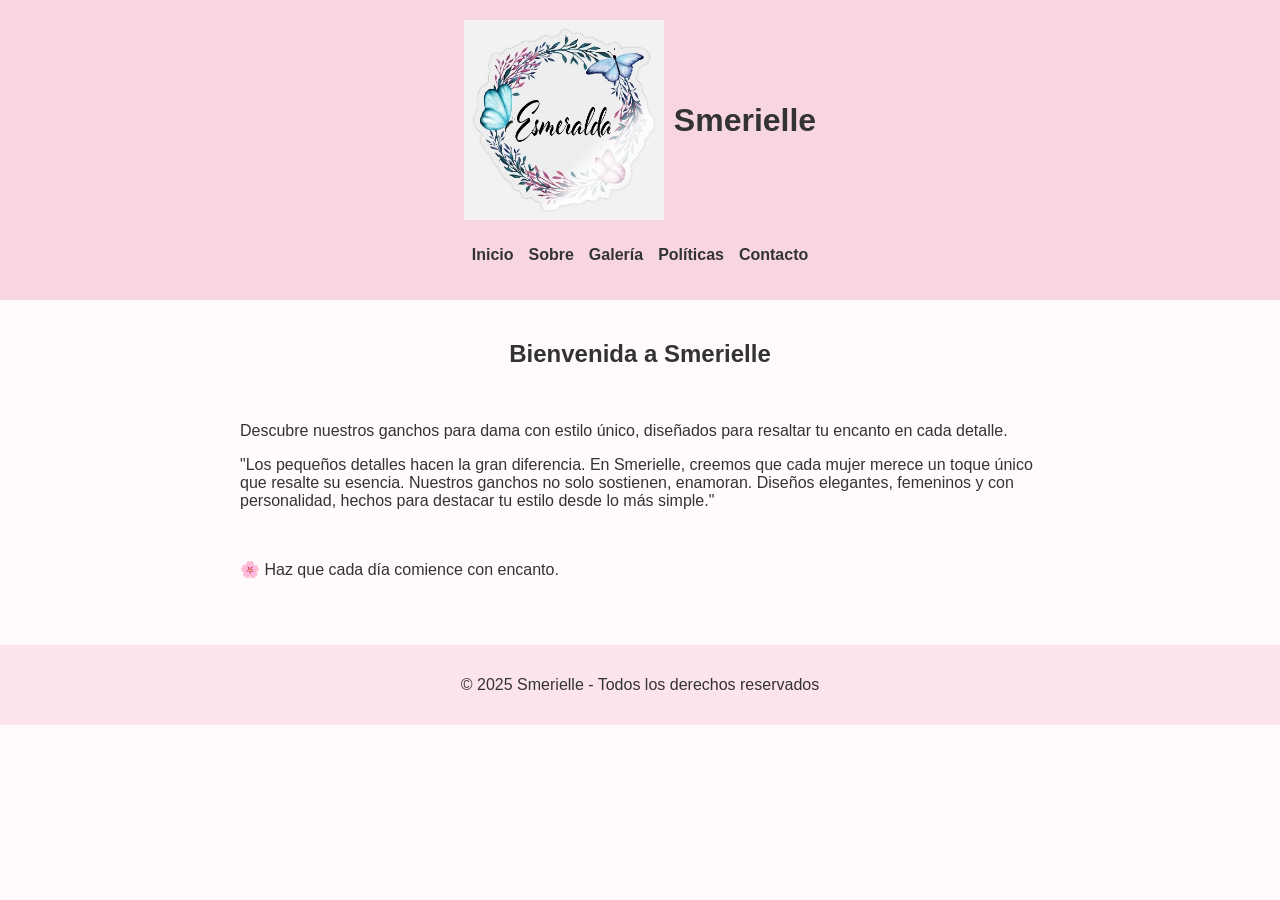
<file: index.html>
<!DOCTYPE html>
<html lang="es">
<head>
  <meta charset="UTF-8" />
  <meta name="viewport" content="width=device-width, initial-scale=1.0" />
  <title>Encanto Hook - Inicio</title>
  <link rel="stylesheet" href="style.css" />
</head>
<body>
  <header>
    <div class="logo-container">
      <img src="logoG.jpg" alt="Smerielle" class="logo">
      <h1>Smerielle</h1>
    </div>
    <nav>
      <ul>
        <li><a href="index.html">Inicio</a></li>
        <li><a href="sobre.html">Sobre</a></li>
        <li><a href="galeria.html">Galería</a></li>
        <li><a href="politicas.html">Políticas</a></li>
        <li><a href="contacto.html">Contacto</a></li>
      </ul>
    </nav>
  </header>
  <main>
    <section>
      <h2><center>Bienvenida a Smerielle </center></h2><br>
      <p>Descubre nuestros ganchos para dama con estilo único, diseñados para resaltar tu encanto en cada detalle.</p>
      <p> "Los pequeños detalles hacen la gran diferencia.
        En Smerielle, creemos que cada mujer merece un toque único que resalte su esencia.
        Nuestros ganchos no solo sostienen, enamoran.
        Diseños elegantes, femeninos y con personalidad, hechos para destacar tu estilo desde lo más simple."</p> <br>
        
        <p>🌸 Haz que cada día comience con encanto.</p>
    </section>
  </main>
  <footer>
    <p>&copy; 2025 Smerielle - Todos los derechos reservados</p>
  </footer>
</body>
</html>
</file>
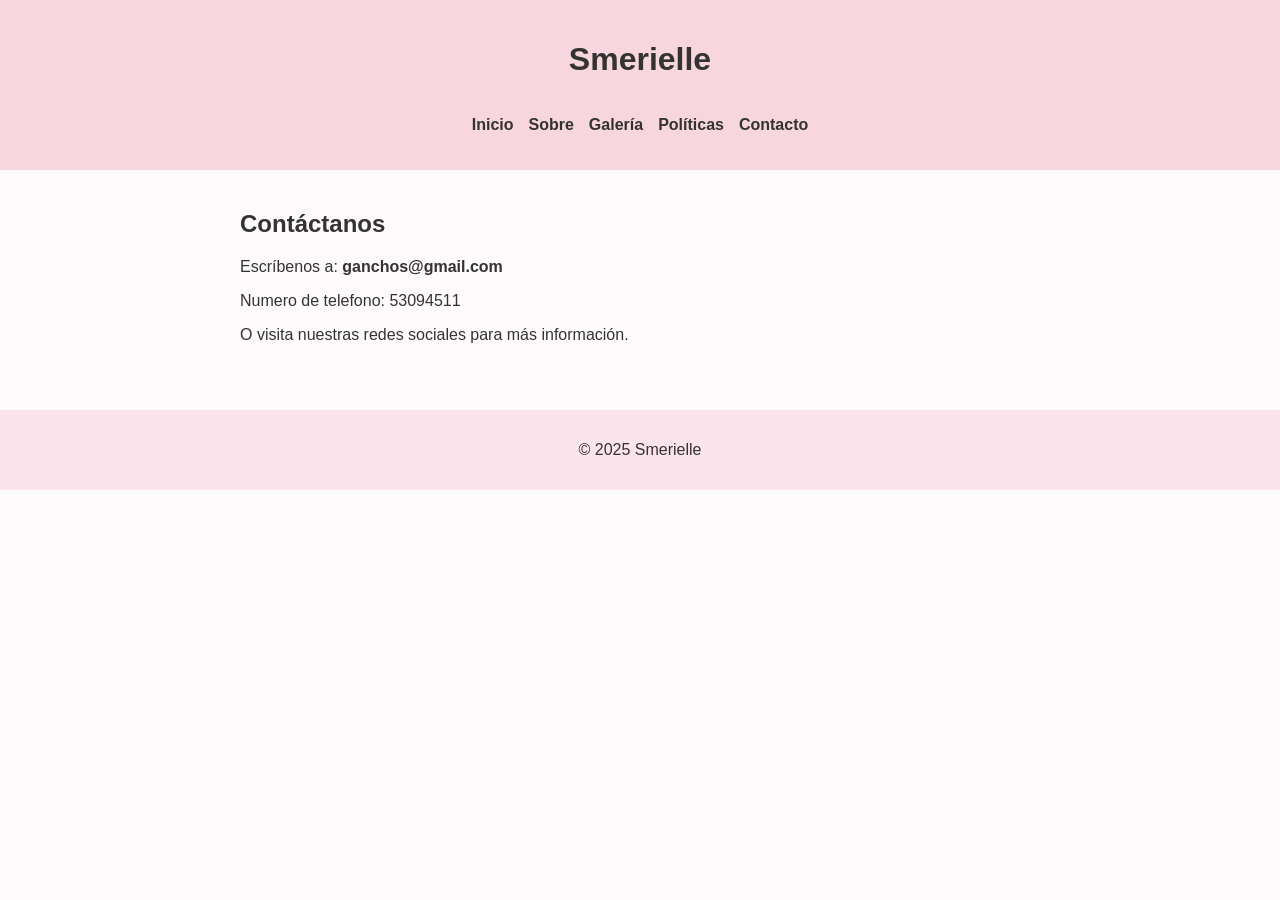
<file: contacto.html>
<!DOCTYPE html>
<html lang="es">
<head>
  <meta charset="UTF-8">
  <meta name="viewport" content="width=device-width, initial-scale=1.0">
  <title>Contacto - Smerielle  </title>
  <link rel="stylesheet" href="style.css">
</head>
<body>
  <header>
    <h1>Smerielle    </h1>
    <nav>
      <ul>
        <li><a href="index.html">Inicio</a></li>
        <li><a href="sobre.html">Sobre</a></li>
        <li><a href="galeria.html">Galería</a></li>
        <li><a href="politicas.html">Políticas</a></li>
        <li><a href="contacto.html">Contacto</a></li>
      </ul>
    </nav>
  </header>
  <main>
    <section>
      <h2>Contáctanos</h2>
      <p>Escríbenos a: <strong>ganchos@gmail.com</strong></p>
      <p>Numero de telefono: 53094511</p>
      <p>O visita nuestras redes sociales para más información.</p>
    </section>
  </main>
  <footer>
    <p>&copy; 2025 Smerielle    </p>
  </footer>
</body>
</html>
</file>
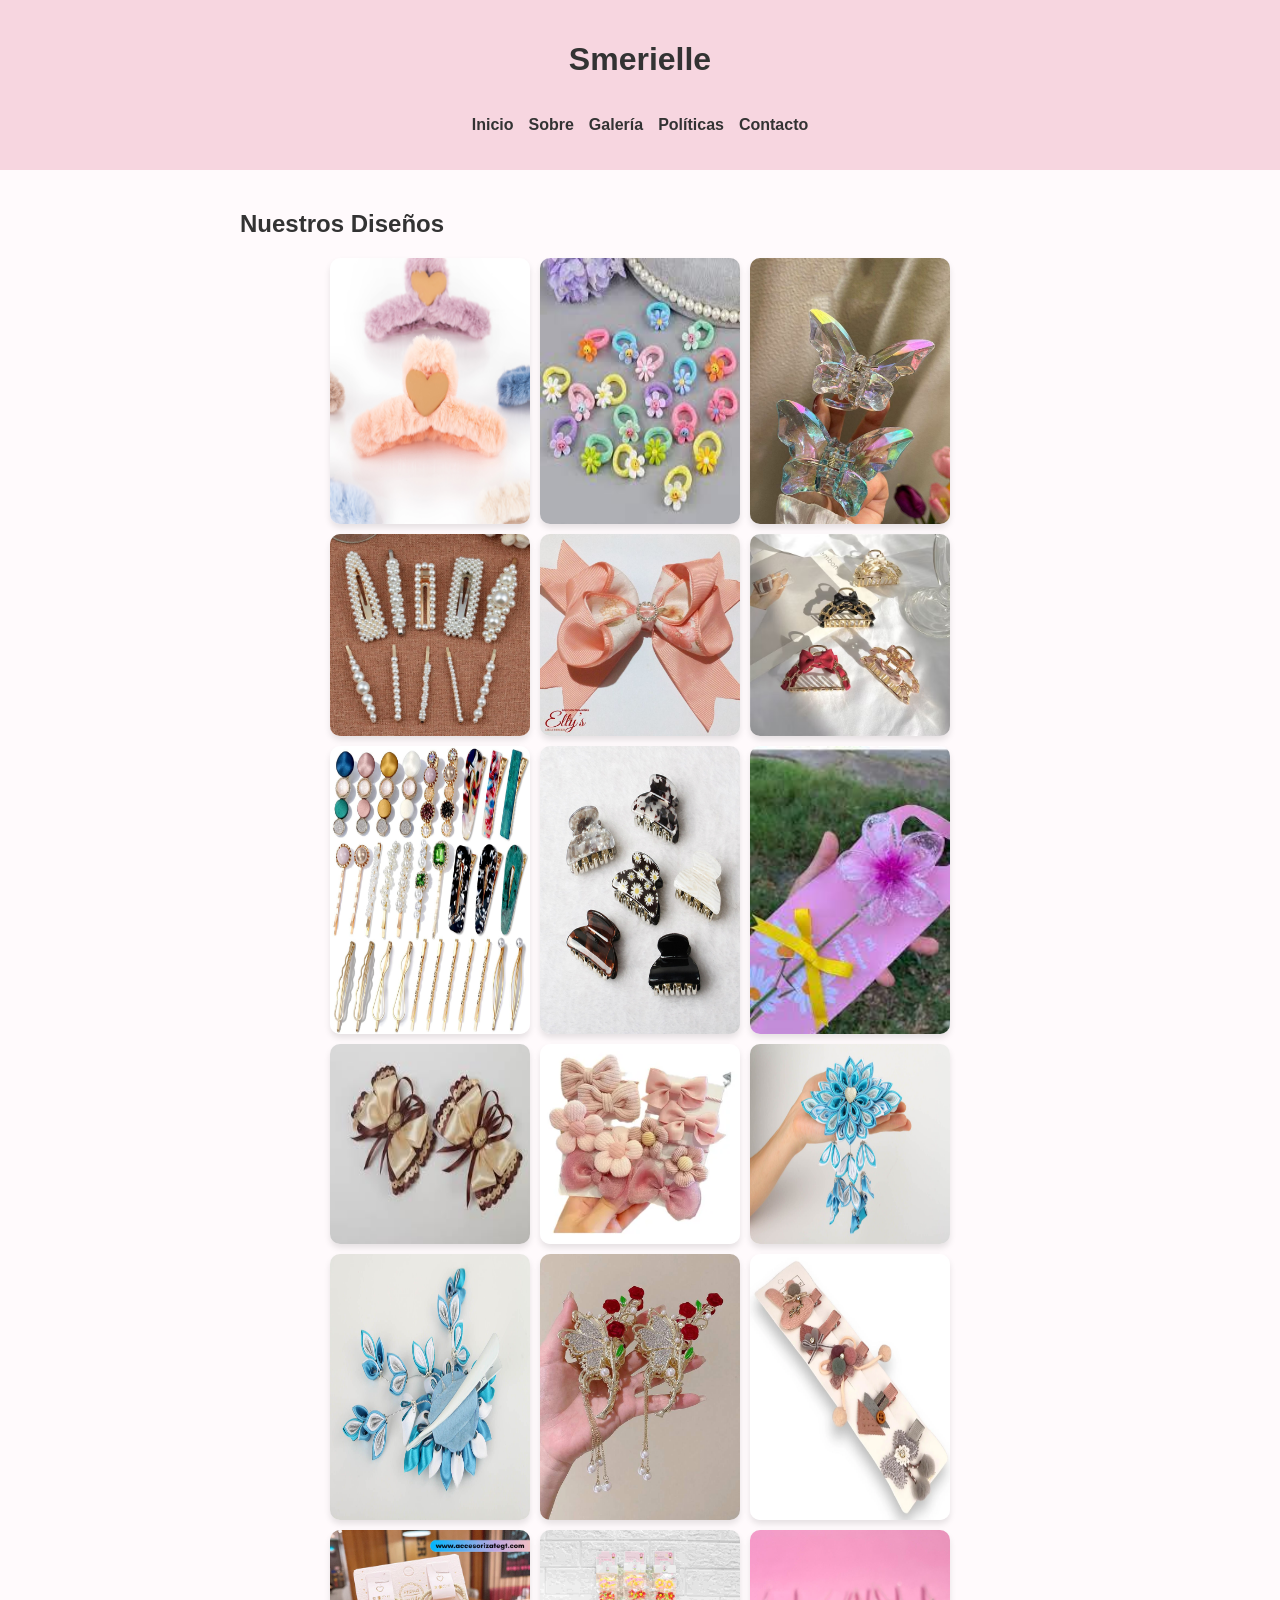
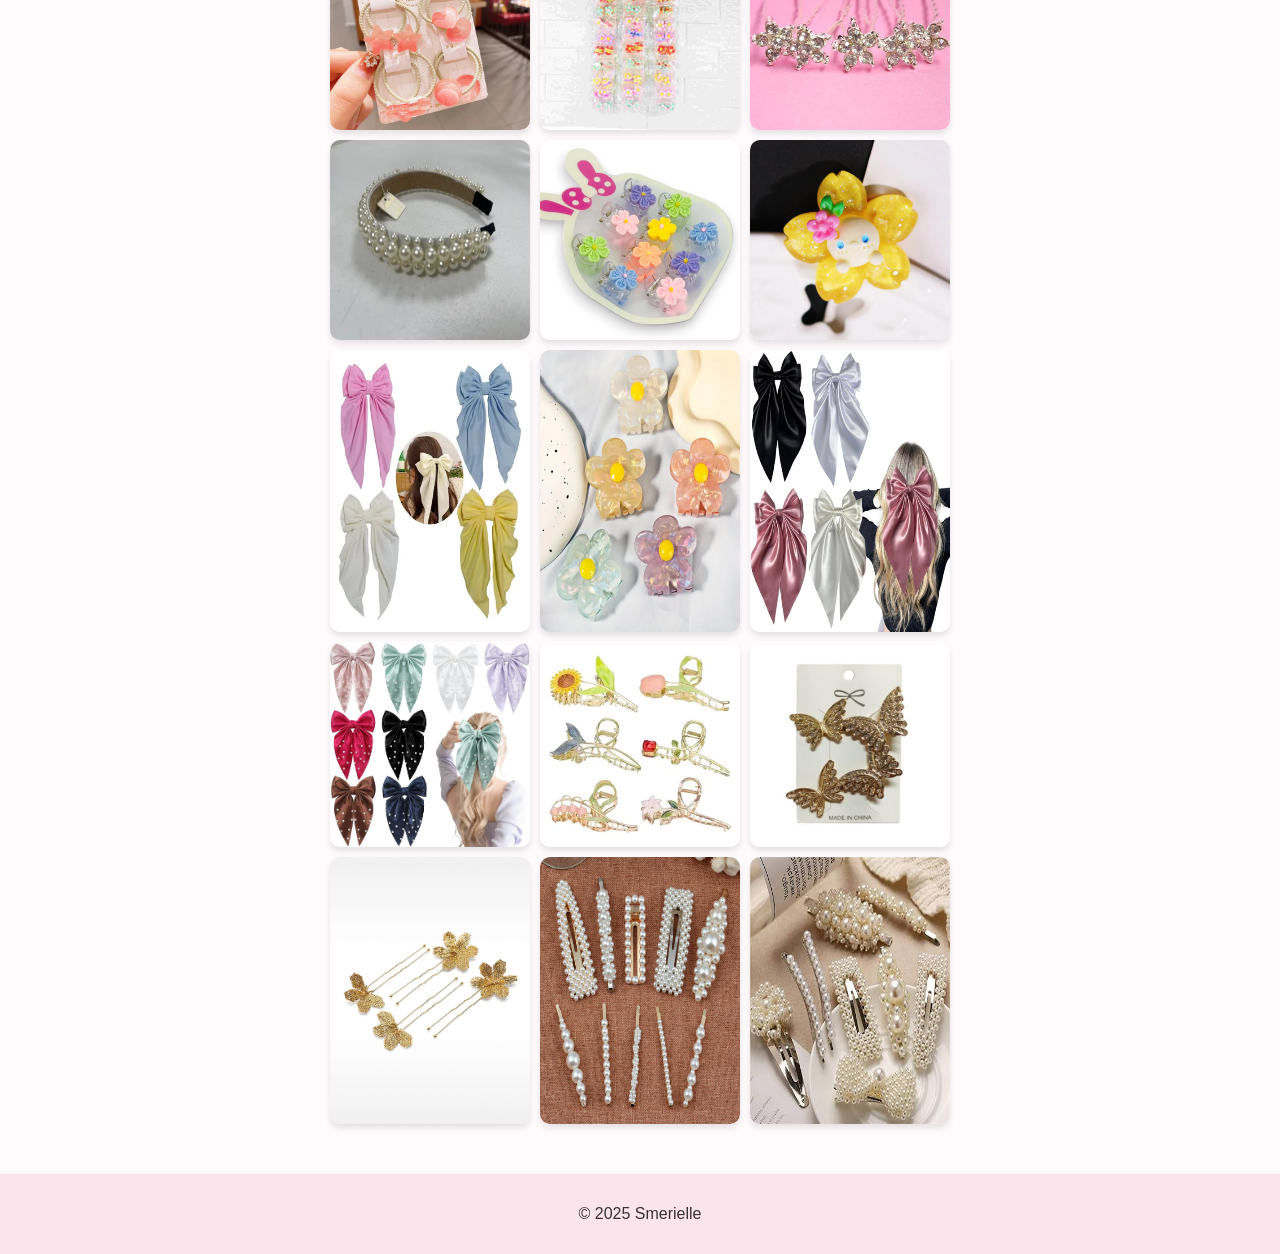
<file: galeria.html>
<!DOCTYPE html>
<html lang="es">
<head>
  <meta charset="UTF-8">
  <meta name="viewport" content="width=device-width, initial-scale=1.0">
  <title>Galería - Smerielle  </title>
  <link rel="stylesheet" href="style.css">
</head>
<body>
  <header>
    <h1>Smerielle    </h1>
    <nav>
      <ul>
        <li><a href="index.html">Inicio</a></li>
        <li><a href="sobre.html">Sobre</a></li>
        <li><a href="galeria.html">Galería</a></li>
        <li><a href="politicas.html">Políticas</a></li>
        <li><a href="contacto.html">Contacto</a></li>
      </ul>
    </nav>
  </header>
  <main>
    <section>
      <h2>Nuestros Diseños</h2>
      <div class="galeria">
        <img src="gancho1.jpg" />
        <img src="gancho2.jpeg"/>
        <img src="gancho3.jpg" />
        <img src="gancho4.jpg">
        <img src="gancho5.jpg"/>
        <img src="gancho6.jpg"/>
        <img src="gancho7.jpg"/>
        <img src="gancho8.jpeg"/>
        <img src="gancho9.jpeg"/>
        <img src="gancho10.jpeg"/>
        <img src="gancho11.jpg"/>
        <img src="gancho12.jpg"/>
        <img src="gancho13.jpg"/>
        <img src="gancho14.jpg"/>
        <img src="gancho15.webp"/>
        <img src="gancho16.webp"/>
        <img src="gancho17.jpg"/>
        <img src="gancho18.jpg"/>
        <img src="gancho19.webp"/>
        <img src="gancho20.webp"/>
        <img src="gancho21.webp"/>
        <img src="gancho22.webp"/>
        <img src="gancho23.webp"/>
        <img src="gancho24.jpg"/>
        <img src="gancho25.jpg"/>
        <img src="gancho26.webp"/>
        <img src="gancho27.jpg"/>
        <img src="gancho28.webp"/>
        <img src="gancho29.jpg"/>
        <img src="gancho30.jpg"/>
      </div>
    </section>
  </main>
  <footer>
    <p>&copy; 2025 Smerielle </p>
  </footer>
</body>
</html>
</file>
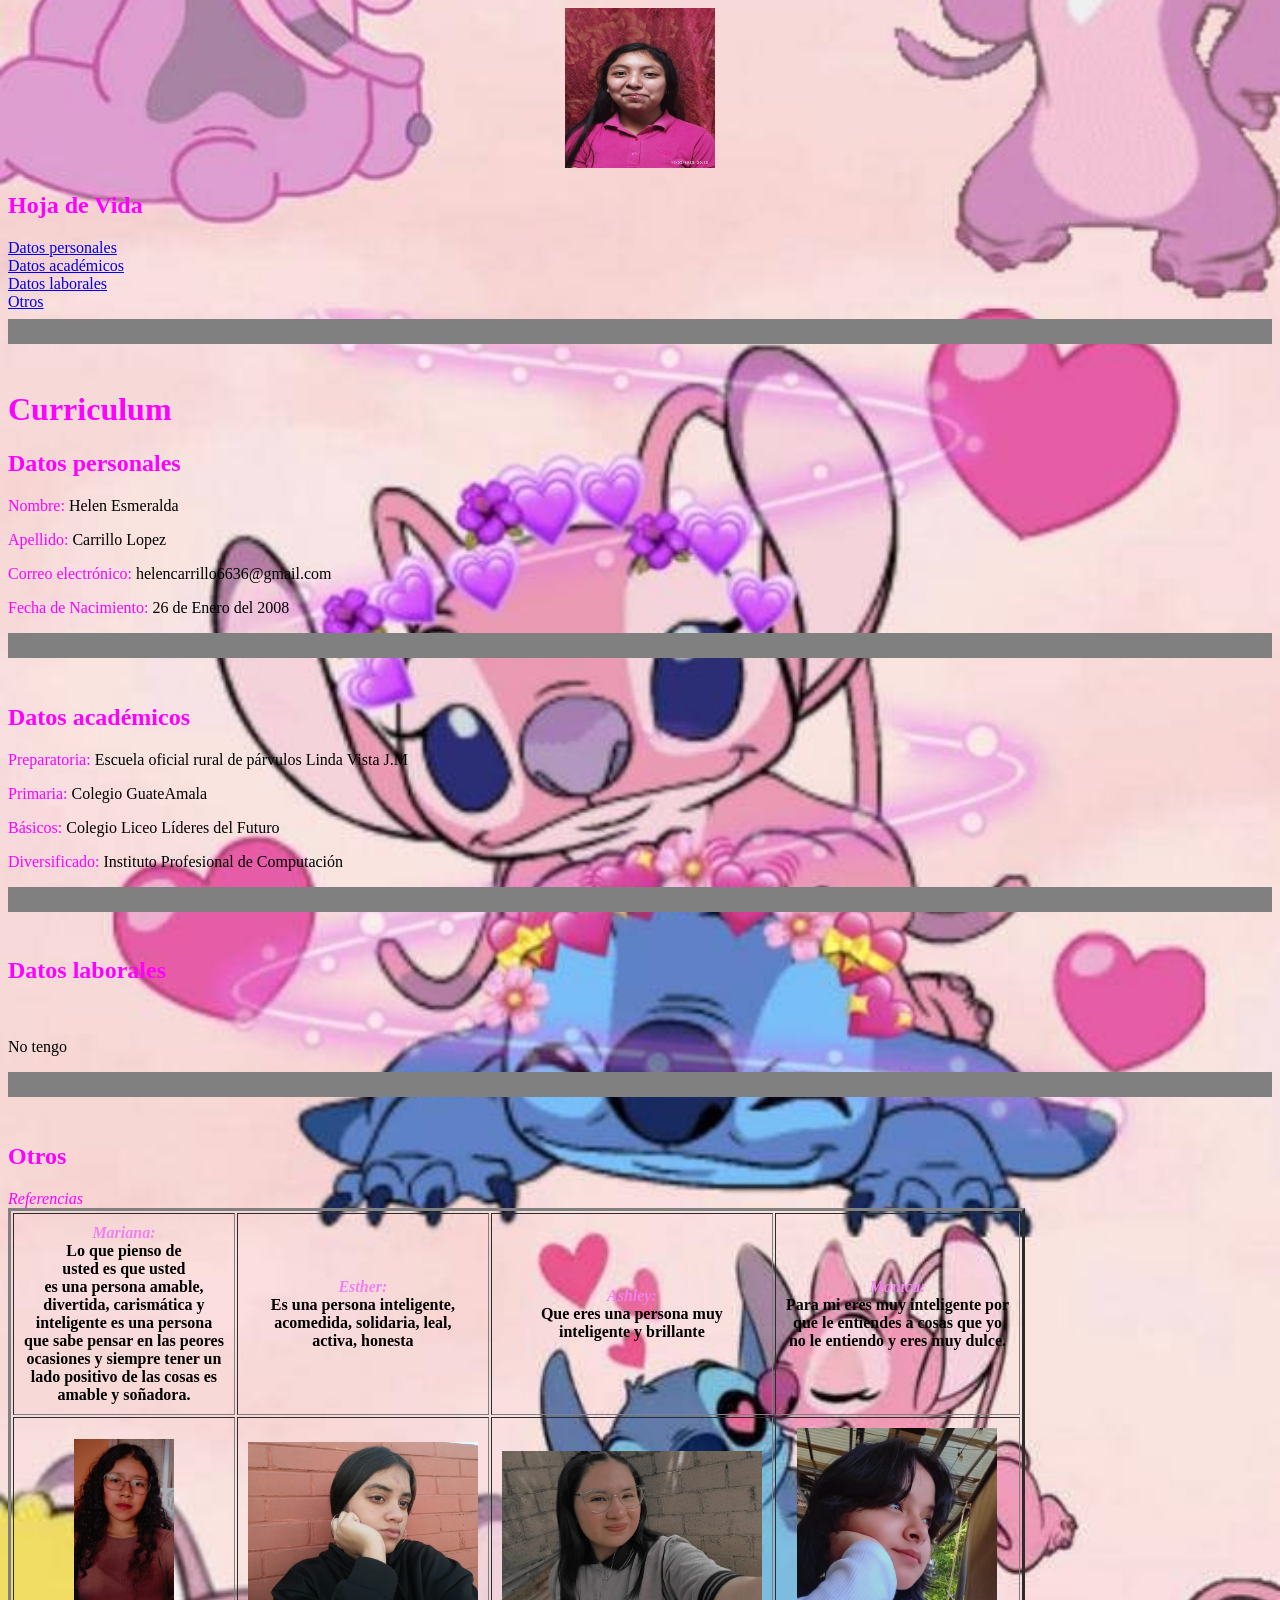
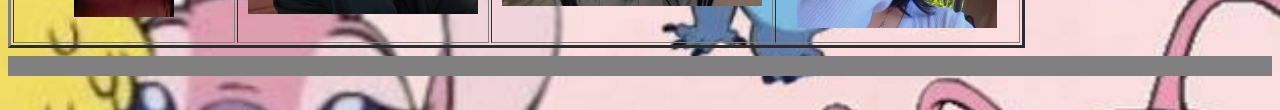
<file: HOJADEVIDA.html>
<!DOCTYPE html>
<html lang="en">
<head>
    <meta charset="UTF-8">
    <meta name="viewport" content="width=device-width, initial-scale=1.0">
    <title>Curriculum</title>
    <style>
        body {
            background-image: url('fondo.jpg');
            background-size: cover;
            background-position: center;
        }
        #menu {
            margin-top: 20px;
        }
        h1, h2 {
            color: magenta;
    
        }
        th, td {
            padding: 10px;
            text-align: center;
        }
    </style>
</head>
<body>
    <center>
    <img src="Yop.jpg" height="160" width="150" />
    </center>
    <div id="menu">
        <h2>Hoja de Vida</h2>

        <a href="#persona">Datos personales</a><br>
        <a href="#estudios">Datos académicos</a><br>
        <a href="#labor">Datos laborales</a><br>
        <a href="#otros">Otros</a><br>
        <hr size="25" noshade><br>
    </div>

    <h1>Curriculum</h1>

    <a id="persona">
        <h2>Datos personales</h2>
    </a>
    <p><font color="magenta">Nombre:</font> Helen Esmeralda</p>
    <p><font color="magenta">Apellido:</font> Carrillo Lopez</p>
    <p><font color="magenta">Correo electrónico:</font> helencarrillo6636@gmail.com</p>
    <p><font color="magenta">Fecha de Nacimiento:</font> 26 de Enero del 2008</p>
    <hr size="25" noshade><br>

    <a id="estudios">
        <h2>Datos académicos</h2>
    </a>
    <p><font color="magenta">Preparatoria:</font> Escuela oficial rural de párvulos Linda Vista J.M</p>
    <p><font color="magenta">Primaria:</font> Colegio GuateAmala</p>
    <p><font color="magenta">Básicos:</font> Colegio Liceo Líderes del Futuro</p>
    <p><font color="magenta">Diversificado:</font> Instituto Profesional de Computación</p>
    <hr size="25" noshade><br>

    <a id="labor">
        <h2>Datos laborales</h2>
    </a><br>
    <p>No tengo</p>
    <hr size="25" noshade><br>

    <a id="otros">
        <h2>Otros</h2>
    </a>
    <i><font color="magenta">Referencias</font></i>

    <table border="3">
        <tr>
            <th> <b><i><font color="violet"> Mariana: </font></i></b> <br>
            Lo que pienso de<br>
            usted es que usted <br>
            es una persona amable,<br>
            divertida, carismática y <br>
            inteligente es una persona<br>
            que sabe pensar en las peores<br>
            ocasiones y siempre tener un <br>
            lado positivo de las cosas es <br>
            amable y soñadora.
            <th> <b><i><font color="violet"> Esther: </font></i></b> <br> 
            Es una persona inteligente,<br>
            acomedida, solidaria, leal,<br>
            activa, honesta
            <th> <b><i><font color="violet"> Ashley: </font></i></b> <br>
                Que eres una persona muy <br>
                inteligente y brillante
            <th> <b><i><font color="violet"> Monica: </font></i></b> <br>
                Para mi eres muy inteligente por<br>
                que le entiendes a cosas que yo <br>
                no le entiendo y eres muy dulce.
        </tr>
        <tr>
            <td><img src="Mariana.jpg" heigth = "80" width = "100" /></td>
             <td><img src="Esther.jpg" heigth = "200" width = "230" /></td>
            <td><img src="Ashley.jpg" heigth = "230" width = "260" /></td>
            <td><img src="Monica.jpg" heigth = "150" width = "200" /></td>
        </tr>
    </table>

    <hr size="20" noshade><br>
</body>
</html>
</file>
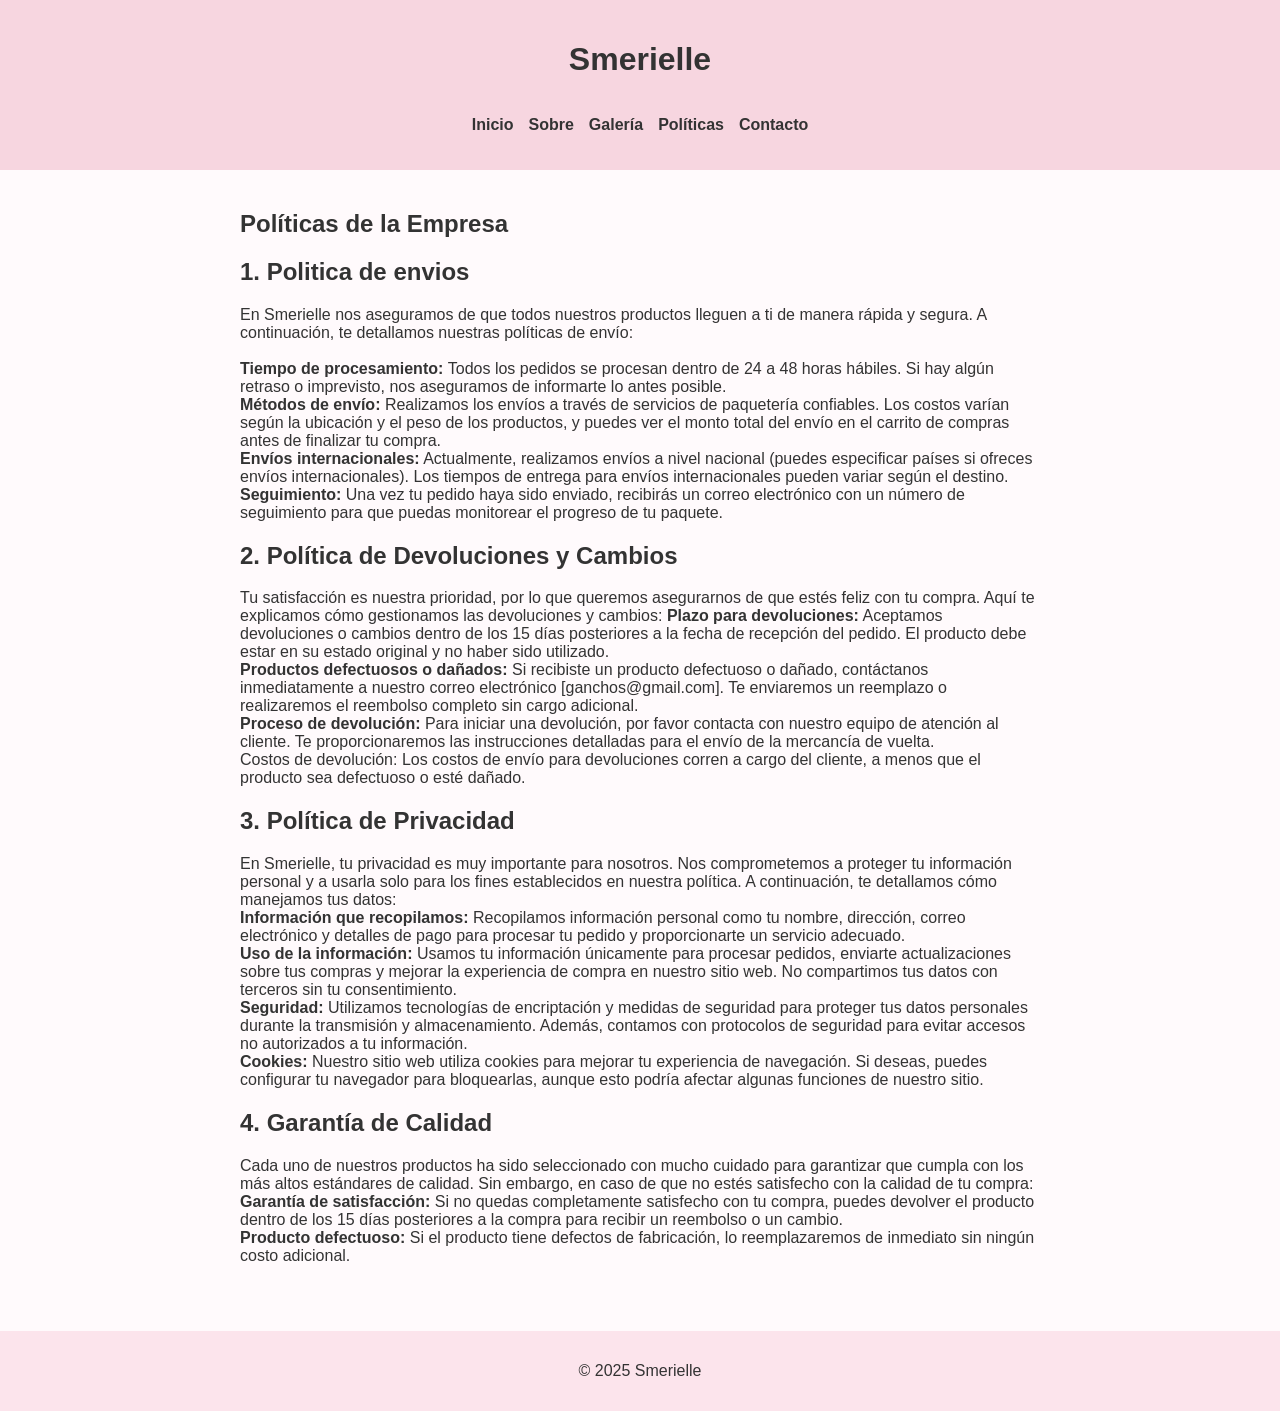
<file: politicas.html>
<!DOCTYPE html>
<html lang="es">
<head>
  <meta charset="UTF-8">
  <meta name="viewport" content="width=device-width, initial-scale=1.0">
  <title>Políticas - Smerielle  </title>
  <link rel="stylesheet" href="style.css">
</head>
<body>
  <header>
    <h1>Smerielle    </h1>
    <nav>
      <ul>
        <li><a href="index.html">Inicio</a></li>
        <li><a href="sobre.html">Sobre</a></li>
        <li><a href="galeria.html">Galería</a></li>
        <li><a href="politicas.html">Políticas</a></li>
        <li><a href="contacto.html">Contacto</a></li>
      </ul>
    </nav>
  </header>
  <main>
    <section>
      <h2>Políticas de la Empresa</h2>
      <h2> 1. Politica de envios</h2>
      <p>En Smerielle nos aseguramos de que todos nuestros productos lleguen a ti de manera rápida y segura. A continuación, te detallamos nuestras políticas de envío:<br><br>
        
        <strong>Tiempo de procesamiento: </strong>Todos los pedidos se procesan dentro de 24 a 48 horas hábiles. Si hay algún retraso o imprevisto, 
        nos aseguramos de informarte lo antes posible.<br>
        
        <strong>Métodos de envío:</strong> Realizamos los envíos a través de servicios de paquetería confiables. Los costos varían según la 
        ubicación y el peso de los productos, y puedes ver el monto total del envío en el carrito de compras antes de finalizar tu compra.<br>
        
        <strong>Envíos internacionales:</strong> Actualmente, realizamos envíos a nivel nacional (puedes especificar países si ofreces envíos
         internacionales). Los tiempos de entrega para envíos internacionales pueden variar según el destino.<br>
        
        <strong>Seguimiento:</strong> Una vez tu pedido haya sido enviado, recibirás un correo electrónico con un número de seguimiento para 
        que puedas monitorear el progreso de tu paquete.<br>
        
        <h2>2. Política de Devoluciones y Cambios</h2>
        Tu satisfacción es nuestra prioridad, por lo que queremos asegurarnos de que estés feliz con tu compra. Aquí te explicamos cómo gestionamos las devoluciones y cambios:
        
        <strong>Plazo para devoluciones:</strong> Aceptamos devoluciones o cambios dentro de los 15 días posteriores a la fecha de recepción
         del pedido. El producto debe estar en su estado original y no haber sido utilizado.<br>
        
        <strong>Productos defectuosos o dañados: </strong> Si recibiste un producto defectuoso o dañado, contáctanos inmediatamente a nuestro correo
         electrónico [ganchos@gmail.com]. Te enviaremos un reemplazo o realizaremos el reembolso completo sin cargo adicional.<br>
        
        <strong>Proceso de devolución: </strong> Para iniciar una devolución, por favor contacta con nuestro equipo de atención al cliente.
         Te proporcionaremos las instrucciones detalladas para el envío de la mercancía de vuelta.<br>
        
        Costos de devolución: Los costos de envío para devoluciones corren a cargo del cliente, a menos que el producto sea defectuoso o esté dañado.<br>
        
        <h2>3. Política de Privacidad </h2>
        En Smerielle, tu privacidad es muy importante para nosotros. Nos comprometemos a proteger tu información personal y 
        a usarla solo para los fines establecidos en nuestra política. A continuación, te detallamos cómo manejamos tus datos:<br>
        
        <strong>Información que recopilamos:</strong> Recopilamos información personal como tu nombre, dirección, correo electrónico y detalles de 
            pago para procesar tu pedido y proporcionarte un servicio adecuado.<br>
        
        <strong>Uso de la información:</strong> Usamos tu información únicamente para procesar pedidos, enviarte actualizaciones sobre tus compras y 
            mejorar la experiencia de compra en nuestro sitio web. No compartimos tus datos con terceros sin tu consentimiento.<br>
        
        <strong>Seguridad: </strong> Utilizamos tecnologías de encriptación y medidas de seguridad para proteger tus datos personales durante la 
            transmisión y almacenamiento. Además, contamos con protocolos de seguridad para evitar accesos no autorizados a tu información.<br>
        
        <strong>Cookies: </strong> Nuestro sitio web utiliza cookies para mejorar tu experiencia de navegación. Si deseas, puedes configurar 
            tu navegador para bloquearlas, aunque esto podría afectar algunas funciones de nuestro sitio.<br>
        
        <h2>4. Garantía de Calidad </h2>
        Cada uno de nuestros productos ha sido seleccionado con mucho cuidado para garantizar que cumpla con los más altos estándares 
        de calidad. Sin embargo, en caso de que no estés satisfecho con la calidad de tu compra:<br>
        
        <strong>Garantía de satisfacción:</strong> Si no quedas completamente satisfecho con tu compra, puedes devolver el producto dentro de los
         15 días posteriores a la compra para recibir un reembolso o un cambio.<br>
        
        <strong>Producto defectuoso:</strong> Si el producto tiene defectos de fabricación, lo reemplazaremos de inmediato sin ningún costo adicional.</p>
    </section>
  </main>
  <footer>
    <p>&copy; 2025 Smerielle    </p>
  </footer>
</body>
</html>
</file>
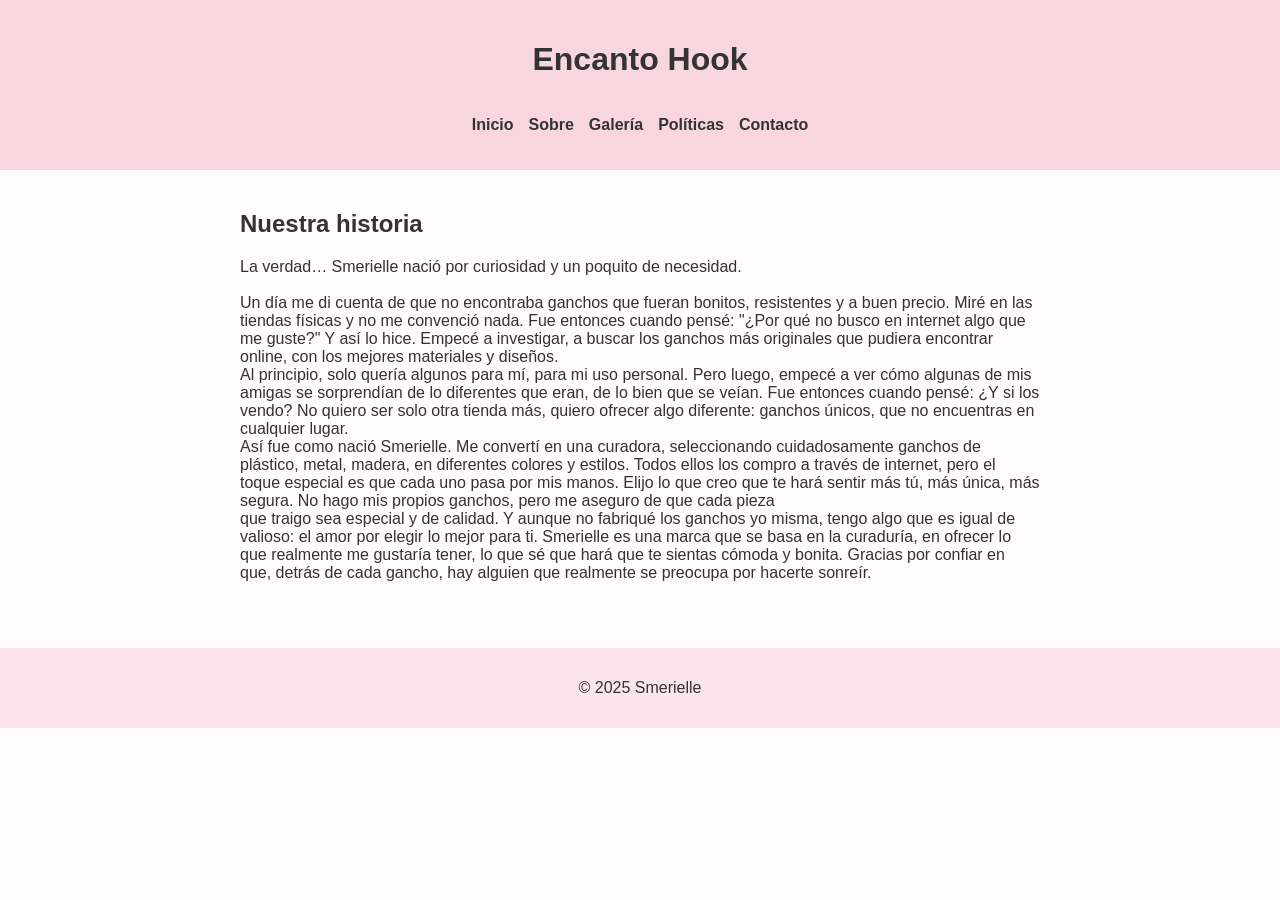
<file: sobre.html>
<!DOCTYPE html>
<html lang="es">
<head>
  <meta charset="UTF-8">
  <meta name="viewport" content="width=device-width, initial-scale=1.0">
  <title>Sobre Encanto Hook</title>
  <link rel="stylesheet" href="style.css">
</head>
<body>
  <header>
    <h1>Encanto Hook</h1>
    <nav>
      <ul>
        <li><a href="index.html">Inicio</a></li>
        <li><a href="sobre.html">Sobre</a></li>
        <li><a href="galeria.html">Galería</a></li>
        <li><a href="politicas.html">Políticas</a></li>
        <li><a href="contacto.html">Contacto</a></li>
      </ul>
    </nav>
  </header>
  <main>
    <section>
      <h2>Nuestra historia</h2>
      <p>La verdad… Smerielle nació por curiosidad y un poquito de necesidad.<br><br>

        Un día me di cuenta de que no encontraba ganchos que fueran bonitos, resistentes y a buen precio. Miré en las tiendas físicas y no 
        me convenció nada. Fue entonces cuando pensé: "¿Por qué no busco en internet algo que me guste?" Y así lo hice. Empecé a investigar, 
        a buscar los ganchos más originales que pudiera encontrar online, con los mejores materiales y diseños.<br>
        
        Al principio, solo quería algunos para mí, para mi uso personal. Pero luego, empecé a ver cómo algunas de mis amigas se sorprendían 
        de lo diferentes que eran, de lo bien que se veían. Fue entonces cuando pensé: ¿Y si los vendo? No quiero ser solo otra tienda más, 
        quiero ofrecer algo diferente: ganchos únicos, que no encuentras en cualquier lugar.<br>
        
        Así fue como nació Smerielle. Me convertí en una curadora, seleccionando cuidadosamente ganchos de plástico, metal, madera, en 
        diferentes colores y estilos. Todos ellos los compro a través de internet, pero el toque especial es que cada uno pasa por mis manos. 
        Elijo lo que creo que te hará sentir más tú, más única, más segura. No hago mis propios ganchos, pero me aseguro de que cada pieza <br>
        que traigo sea especial y de calidad.
        
        Y aunque no fabriqué los ganchos yo misma, tengo algo que es igual de valioso: el amor por elegir lo mejor para ti. Smerielle 
        es una marca que se basa en la curaduría, en ofrecer lo que realmente me gustaría tener, lo que sé que hará que te sientas cómoda 
        y bonita. Gracias por confiar en que, detrás de cada gancho, hay alguien que realmente se preocupa por hacerte sonreír.<br>
        
        
        
        </p>
    </section>
  </main>
  <footer>
    <p>&copy; 2025 Smerielle    </p>
  </footer>
</body>
</html>
</file>
<file: style.css>
body {
    font-family: 'Segoe UI', sans-serif;
    margin: 0;
    padding: 0;
    background: #fffafc;
    color: #333;
  }
  
  header {
    background: #f7d6e0;
    padding: 20px;
    text-align: center;
  }
  
  nav ul {
    list-style: none;
    padding: 0;
    display: flex;
    justify-content: center;
    gap: 15px;
  }
  
  nav a {
    text-decoration: none;
    color: #7b2c52;
    font-weight: bold;
  }
  
  main {
    padding: 20px;
    max-width: 800px;
    margin: auto;
  }
  
  footer {
    text-align: center;
    padding: 15px;
    background: #fce4ec;
    margin-top: 30px;
  }
  
  .galeria {
    display: flex;
    gap: 10px;
    flex-wrap: wrap;
  }
  
  .galeria img {
    width: 200px;
    height: auto;
    border-radius: 10px;
    box-shadow: 0 4px 6px rgba(0,0,0,0.1);
  }

  header {
    display: flex;
    flex-direction: column;
    align-items: center;
    text-align: center;
  }
  
  .logo-container {
    display: flex;
    align-items: center;
    justify-content: center;
    gap: 10px;
    margin-bottom: 10px;
  }
  
  .logo {
    width: 200px;
    height: auto;
  }
  
  header nav ul {
    list-style: none;
    padding: 0;
    display: flex;
    gap: 15px;
  }
  
  header nav a {
    text-decoration: none;
    color: #333;
    font-weight: bold;
  }

.logo-container {
  display: flex;
  align-items: center;
  justify-content: center;
  gap: 10px;
  margin-bottom: 10px;
}

.logo {
  width: 200px;
  height: auto;
}

nav ul {
  list-style: none;
  padding: 0;
  display: flex;
  justify-content: center;
  gap: 15px;
  flex-wrap: wrap;
}

nav a {
  text-decoration: none;
  color: #7b2c52;
  font-weight: bold;
}

main {
  padding: 20px;
  max-width: 800px;
  margin: auto;
}

footer {
  text-align: center;
  padding: 15px;
  background: #fce4ec;
  margin-top: 30px;
}

.galeria {
  display: flex;
  gap: 10px;
  flex-wrap: wrap;
  justify-content: center;
}

.galeria img {
  width: 200px;
  height: auto;
  border-radius: 10px;
  box-shadow: 0 4px 6px rgba(0,0,0,0.1);

@media (max-width: 600px) {
  .logo {
    width: 150px;
  }

  nav ul {
    flex-direction: column;
    align-items: center;
  }

  .galeria img {
    width: 100%;
    max-width: 300px;
  }

  main {
    padding: 15px;
  }
}
</file>
